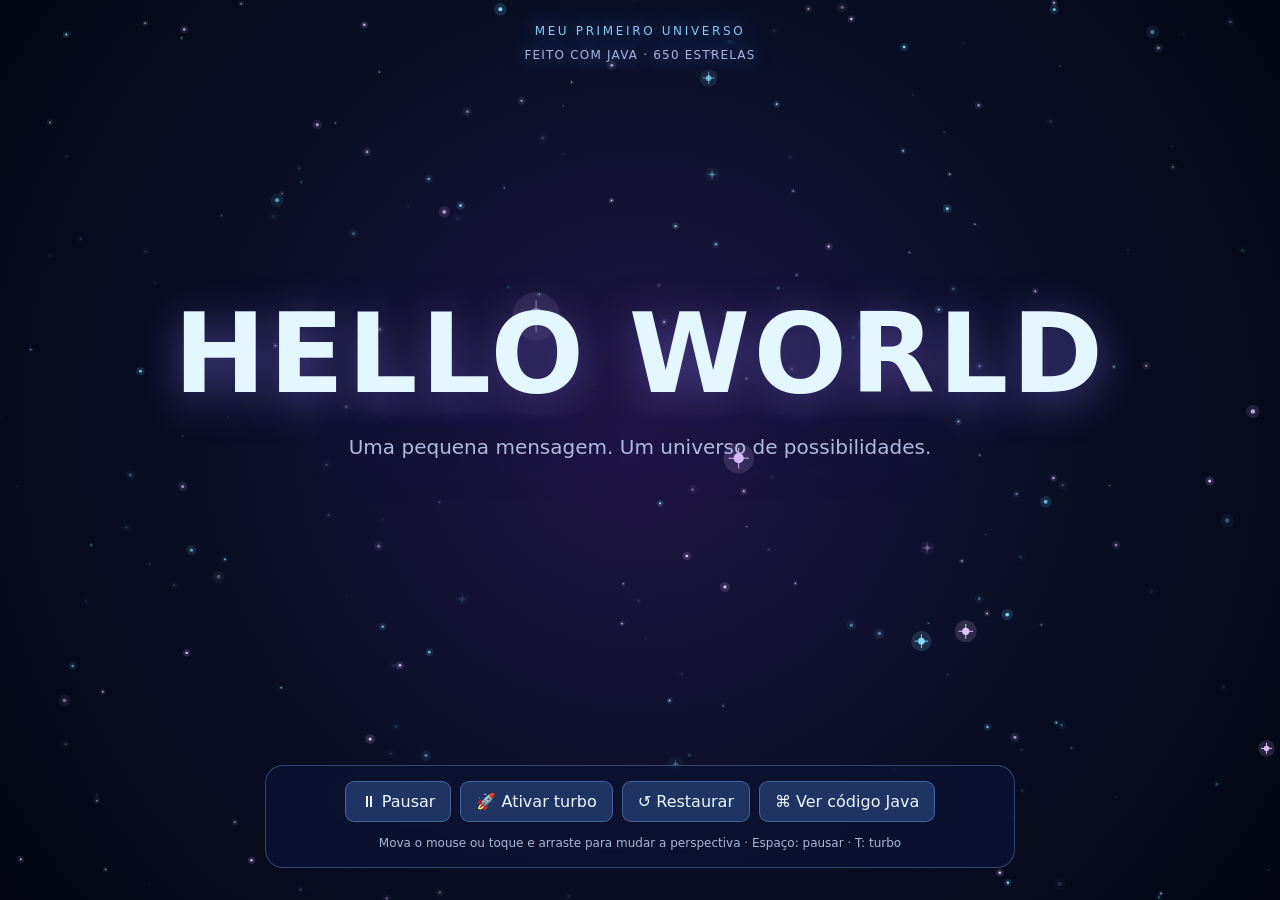
<file: index.html>
<!doctype html>
<html lang="pt-BR"><head><meta charset="utf-8"><meta name="viewport" content="width=device-width,initial-scale=1">
<meta name="theme-color" content="#050719"><meta name="description" content="Hello Universo: adaptação web interativa do projeto Java de Luan Márcio.">
<title>Hello Universo | Demonstração 3D</title>
<style>
*{box-sizing:border-box}html{font-family:Inter,system-ui,-apple-system,Segoe UI,sans-serif;color-scheme:dark}body{margin:0;background:#040614;color:#e4f6ff;overflow:hidden}canvas{position:fixed;inset:0;width:100%;height:100%;touch-action:none}
.overlay{position:relative;min-height:100svh;pointer-events:none;display:flex;flex-direction:column;align-items:center;justify-content:space-between;padding:24px 16px 32px;text-align:center}
header{color:#8bc8f0;font-size:12px;letter-spacing:.22em;text-shadow:0 0 18px #5185ff}header span{display:block;color:#a8b5dc;font-size:12px;letter-spacing:.1em;margin-top:10px}
.hero{transform:translateY(-3vh);text-shadow:0 8px 40px #4a3f8c}.hero h1{font-size:clamp(44px,9vw,110px);margin:0;line-height:1.1;letter-spacing:.03em}.hero p{font-size:clamp(13px,2.3vw,20px);color:#aebadf}
.panel{pointer-events:auto;max-width:750px;width:100%;border:1px solid #7a95cc66;border-radius:18px;background:#0c1232c9;backdrop-filter:blur(12px);padding:15px 18px}
.actions{display:flex;justify-content:center;gap:9px;flex-wrap:wrap}button,a{border:1px solid #6d8fda80;border-radius:9px;background:#203463;color:#edf6ff;padding:10px 15px;font:inherit;text-decoration:none;cursor:pointer}button:hover,a:hover{background:#3854a0}button:focus-visible,a:focus-visible{outline:3px solid #a6d6ff;outline-offset:2px}
.hint{color:#a9b7da;font-size:12px;line-height:1.5;margin:12px 0 0}
</style></head><body><canvas id="space" aria-label="Campo de estrelas 3D em movimento"></canvas>
<main class="overlay"><header><div>MEU PRIMEIRO UNIVERSO</div><span id="status" aria-live="polite">FEITO COM JAVA · 650 ESTRELAS</span></header>
<div class="hero"><h1>HELLO WORLD</h1><p>Uma pequena mensagem. Um universo de possibilidades.</p></div>
<section class="panel" aria-label="Controles da animação"><div class="actions"><button id="pause" type="button">⏸ Pausar</button><button id="turbo" type="button">🚀 Ativar turbo</button><button id="reset" type="button">↺ Restaurar</button><a href="https://github.com/luanmarcioalvarenga-DevCp/hello-universo">⌘ Ver código Java</a></div><p class="hint">Mova o mouse ou toque e arraste para mudar a perspectiva · Espaço: pausar · T: turbo</p></section></main>
<script>
'use strict';const canvas=document.getElementById('space'),ctx=canvas.getContext('2d',{alpha:false}),N=650,TAU=Math.PI*2;
let w=0,h=0,dpr=1,mouseX=0,mouseY=0,paused=matchMedia('(prefers-reduced-motion: reduce)').matches,turbo=false,time=0,last=0;
const stars=[];function spawn(s,initial){s.x=(Math.random()-.5)*2400;s.y=(Math.random()-.5)*1600;s.z=initial?15+Math.random()*1500:1500;s.radius=.7+Math.random()*1.8;s.phase=Math.random()*TAU;s.color=Math.random()>.5?'#85ddff':'#e0c3ff'}
for(let i=0;i<N;i++){const s={};spawn(s,true);stars.push(s)}
function resize(){w=innerWidth;h=innerHeight;dpr=Math.min(devicePixelRatio||1,2);canvas.width=Math.round(w*dpr);canvas.height=Math.round(h*dpr);ctx.setTransform(dpr,0,0,dpr,0,0)}addEventListener('resize',resize);resize();
function frame(ms){const dt=Math.min(.05,(ms-last)/1000||0);last=ms;if(!paused){time+=dt;for(const s of stars){s.z-=dt*(turbo?720:95);if(s.z<15)spawn(s,false)}}
const g=ctx.createRadialGradient(w*.5,h*.48,1,w*.5,h*.48,Math.max(1,w*.65));g.addColorStop(0,'#201544');g.addColorStop(.5,'#0a0f26');g.addColorStop(1,'#030510');ctx.fillStyle=g;ctx.fillRect(0,0,w,h);
const focal=Math.min(w,h)*.9;for(const s of stars){const factor=focal/s.z,x=w/2+(s.x-mouseX*190)*factor,y=h/2+(s.y-mouseY*190)*factor,r=Math.min(8,s.radius*factor);if(x<-30||x>w+30||y<-30||y>h+30)continue;const brightness=.55+.45*Math.sin(time*1.8+s.phase);ctx.globalAlpha=brightness*.16;ctx.fillStyle=s.color;ctx.beginPath();ctx.arc(x,y,Math.max(.1,r*3),0,TAU);ctx.fill();ctx.globalAlpha=brightness;ctx.beginPath();ctx.arc(x,y,Math.max(.1,r),0,TAU);ctx.fill();if(turbo){const prev=focal/(s.z+65);ctx.strokeStyle=s.color;ctx.beginPath();ctx.moveTo(x,y);ctx.lineTo(w/2+(s.x-mouseX*190)*prev,h/2+(s.y-mouseY*190)*prev);ctx.stroke()}if(r>2.3){ctx.beginPath();ctx.moveTo(x-r*2,y);ctx.lineTo(x+r*2,y);ctx.moveTo(x,y-r*2);ctx.lineTo(x,y+r*2);ctx.strokeStyle=s.color;ctx.stroke()}}ctx.globalAlpha=1;requestAnimationFrame(frame)}requestAnimationFrame(frame);
const $=id=>document.getElementById(id);function update(){$('status').textContent=paused?'PAUSADO':turbo?'VIAGEM EM ALTA VELOCIDADE':'FEITO COM JAVA · 650 ESTRELAS';$('pause').textContent=paused?'▶ Continuar':'⏸ Pausar';$('turbo').textContent=turbo?'🌌 Desativar turbo':'🚀 Ativar turbo'}
$('pause').onclick=()=>{paused=!paused;update()};$('turbo').onclick=()=>{turbo=!turbo;update()};$('reset').onclick=()=>{mouseX=mouseY=0;turbo=false;paused=false;update()};
canvas.addEventListener('pointermove',e=>{mouseX=(e.clientX-w/2)/Math.max(1,w);mouseY=(e.clientY-h/2)/Math.max(1,h)});
addEventListener('keydown',e=>{if(e.target.closest('button,a'))return;if(e.code==='Space'){e.preventDefault();paused=!paused;update()}else if(e.key.toLowerCase()==='t'){turbo=!turbo;update()}});update();
</script></body></html>
</file>
